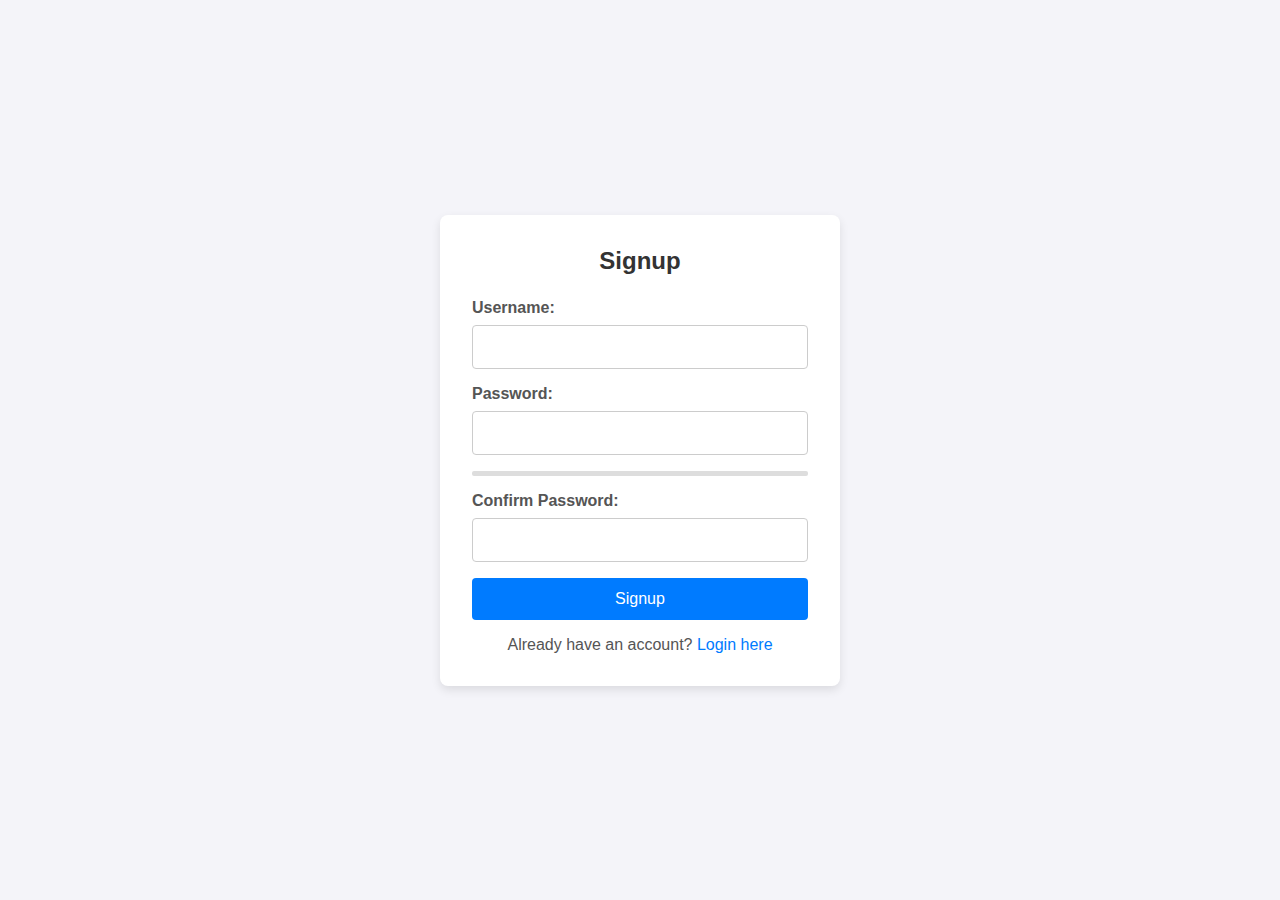
<file: index.html>
<!-- SecureConnect Signup Page -->
<!DOCTYPE html>
<html lang="en">
<head>
    <meta charset="UTF-8">
    <meta name="viewport" content="width=device-width, initial-scale=1.0">
    <title>SecureConnect - Signup</title>
    <link rel="stylesheet" href="styles.css">
    <script src="script.js" defer></script>
</head>
<body>
    <div class="container">
        <h2>Signup</h2>
        <form id="signupForm" action="signup.php" method="POST">
            <label for="username">Username:</label>
            <input type="text" id="username" name="username" required>
            <small class="error" id="usernameError"></small>

            <label for="password">Password:</label>
            <input type="password" id="password" name="password" required>
            <small class="error" id="passwordError"></small>
            <div id="passwordStrength"></div>

            <label for="confirmPassword">Confirm Password:</label>
            <input type="password" id="confirmPassword" name="confirmPassword" required>
            <small class="error" id="confirmPasswordError"></small>

            <button type="submit">Signup</button>
        </form>
        <p>Already have an account? <a href="login.html">Login here</a></p>
    </div>
</body>
</html>
</file>
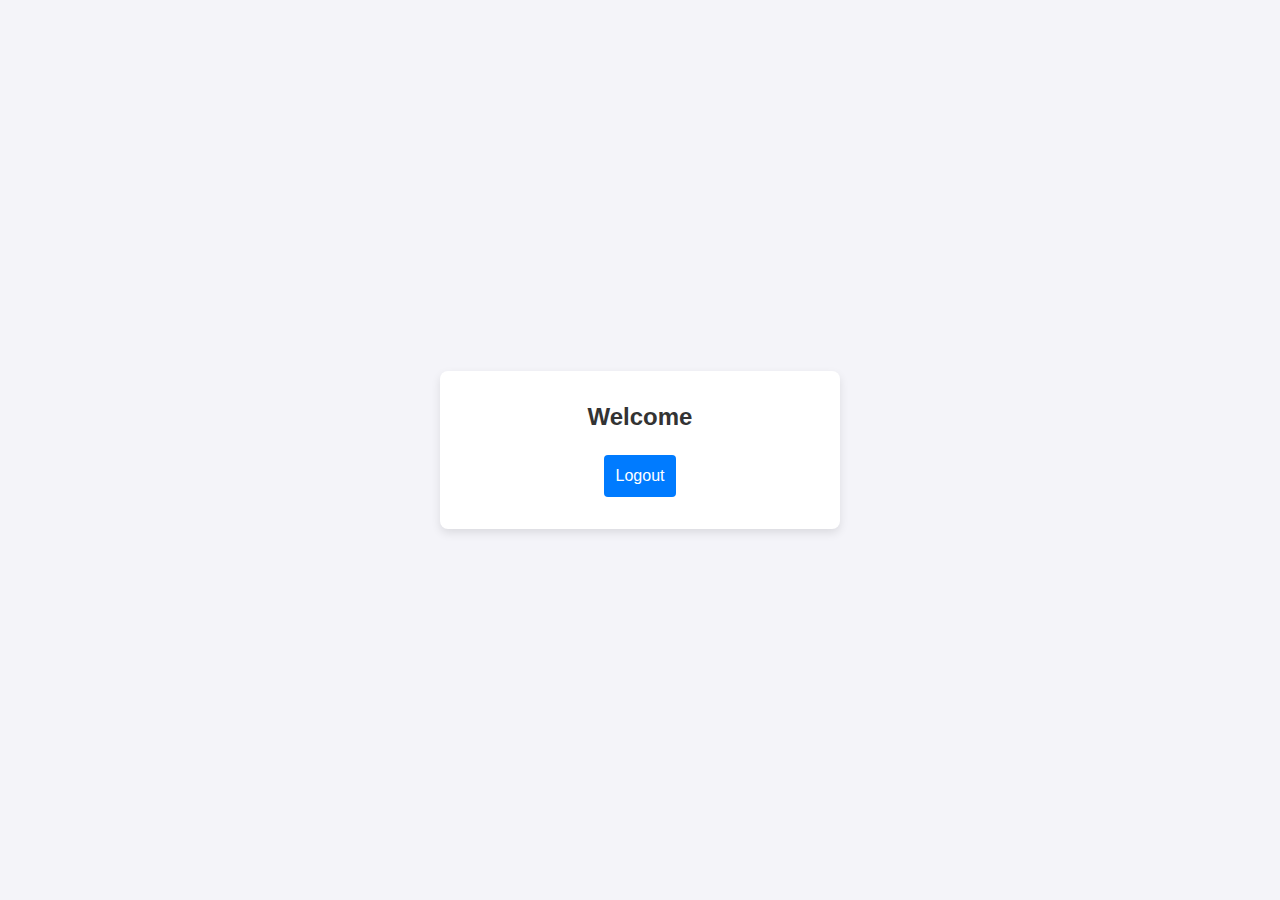
<file: landing.html>
<!-- SecureConnect Landing Page -->
<!DOCTYPE html>
<html lang="en">
<head>
    <meta charset="UTF-8">
    <meta name="viewport" content="width=device-width, initial-scale=1.0">
    <title>Welcome</title>
    <link rel="stylesheet" href="styles.css">
    <script src="script.js" defer></script>
</head>
<body>
    <div class="container">
        <h2>Welcome</h2>
        <p id="welcomeMessage"></p>
        <button onclick="logout()">Logout</button>
    </div>
</body>
</html>
</file>
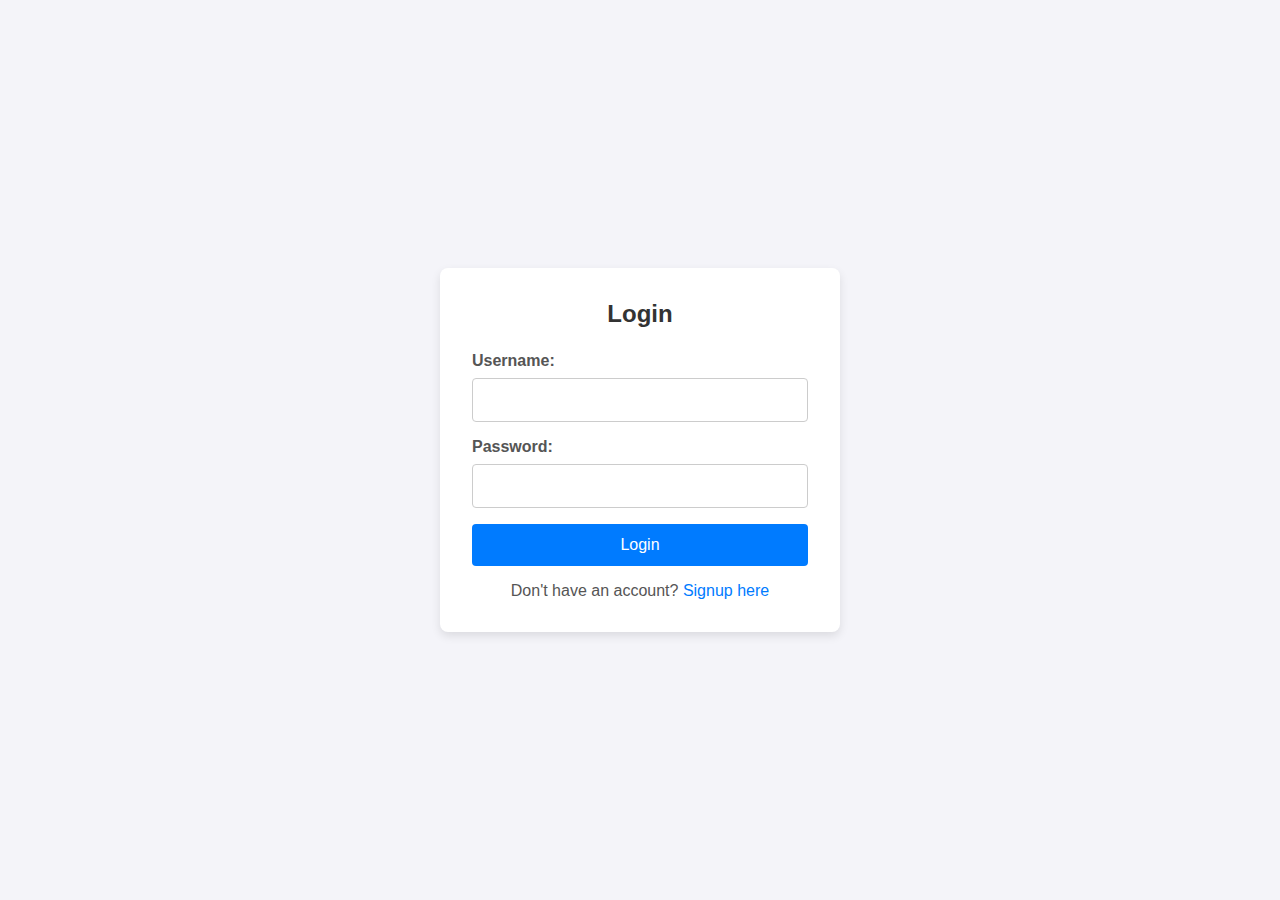
<file: login.html>
<!-- SecureConnect Login Page -->
<!DOCTYPE html>
<html lang="en">
<head>
    <meta charset="UTF-8">
    <meta name="viewport" content="width=device-width, initial-scale=1.0">
    <title>SecureConnect - Login</title>
    <link rel="stylesheet" href="styles.css">
    <script src="script.js" defer></script>
</head>
<body>
    <div class="container">
        <h2>Login</h2>
        <form id="loginForm" action="login.php" method="POST">
            <label for="loginUsername">Username:</label>
            <input type="text" id="loginUsername" name="username" required>
            <small class="error" id="loginUsernameError"></small>

            <label for="loginPassword">Password:</label>
            <input type="password" id="loginPassword" name="password" required>
            <small class="error" id="loginPasswordError"></small>

            <button type="submit">Login</button>
        </form>
        <p>Don't have an account? <a href="signup.html">Signup here</a></p>
    </div>
</body>
</html>
</file>
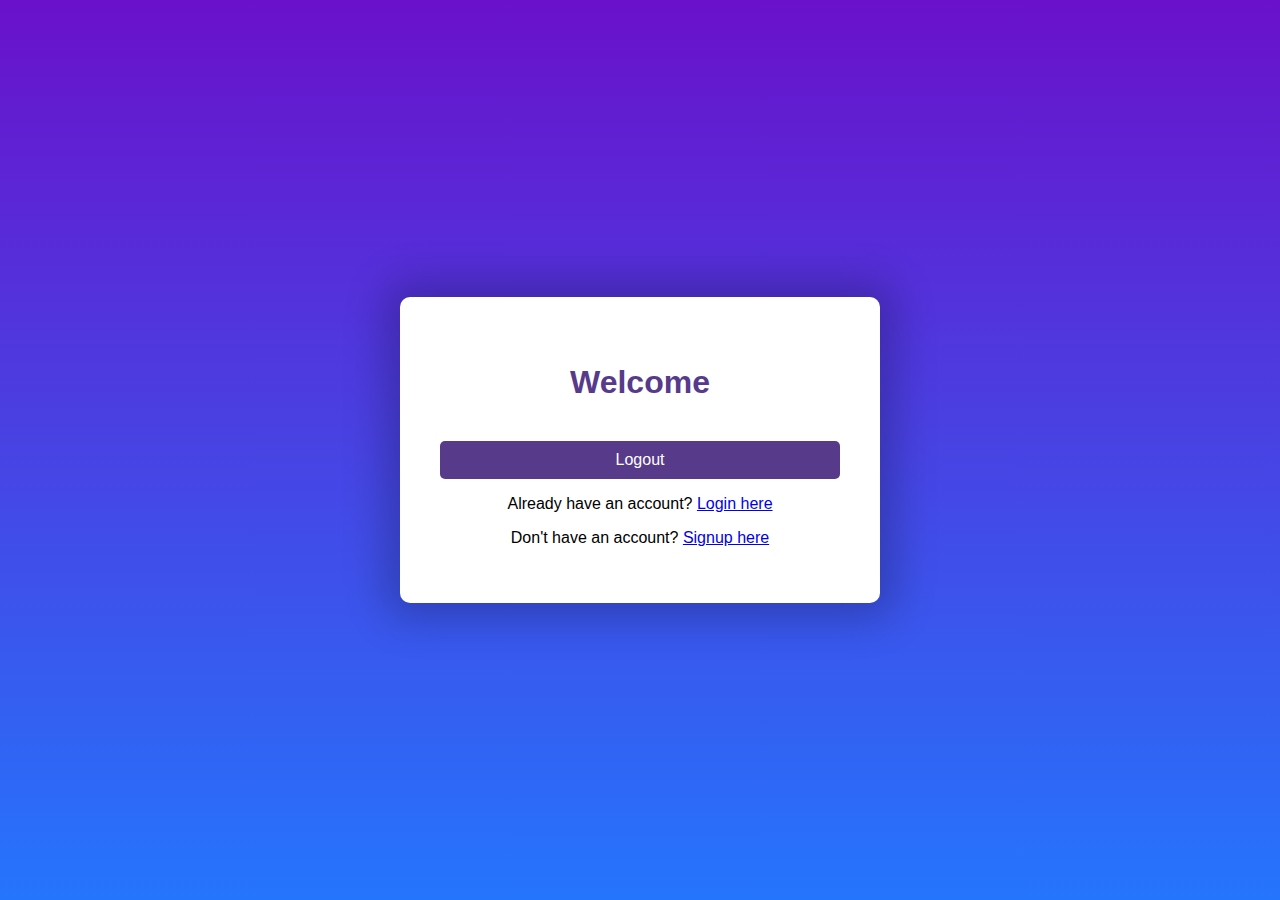
<file: frontend/landing.html>
<!-- SecureConnect Landing Page -->
<!DOCTYPE html>
<html lang="en">
<head>
    <meta charset="UTF-8">
    <meta name="viewport" content="width=device-width, initial-scale=1.0">
    <title>Welcome</title>
    <link rel="stylesheet" href="styles.css">
    <script src="script.js" defer></script>
</head>
<body>
    <div class="container">
        <h2>Welcome</h2>
        <p id="welcomeMessage"></p>
        <button onclick="logout()">Logout</button>
        <p>Already have an account? <a href="../frontend/login.html">Login here</a></p>
        <p>Don't have an account? <a href="../frontend/index.html">Signup here</a></p>
    </div>
</body>
</html>
</file>
<file: styles.css>
/* General Styles */
* {
    margin: 0;
    padding: 0;
    box-sizing: border-box;
    font-family: Arial, sans-serif;
}

body {
    background-color: #f4f4f9;
    display: flex;
    justify-content: center;
    align-items: center;
    height: 100vh;
    margin: 0;
}

.container {
    background-color: #ffffff;
    padding: 2rem;
    border-radius: 8px;
    box-shadow: 0 4px 10px rgba(0, 0, 0, 0.1);
    width: 100%;
    max-width: 400px;
    text-align: center;
}

h2 {
    margin-bottom: 1.5rem;
    color: #333;
}

form {
    display: flex;
    flex-direction: column;
}

label {
    margin-bottom: 0.5rem;
    font-weight: bold;
    color: #555;
    text-align: left;
}

input {
    padding: 0.75rem;
    margin-bottom: 1rem;
    border: 1px solid #ccc;
    border-radius: 4px;
    font-size: 1rem;
    outline: none;
}

input:focus {
    border-color: #007bff;
    box-shadow: 0 0 5px rgba(0, 123, 255, 0.5);
}

button {
    padding: 0.75rem;
    background-color: #007bff;
    color: #fff;
    border: none;
    border-radius: 4px;
    font-size: 1rem;
    cursor: pointer;
    transition: background-color 0.3s ease;
}

button:hover {
    background-color: #0056b3;
}

p {
    margin-top: 1rem;
    color: #555;
}

a {
    color: #007bff;
    text-decoration: none;
}

a:hover {
    text-decoration: underline;
}

/* Error Messages */
.error {
    color: #dc3545;
    font-size: 0.875rem;
    margin-top: -0.5rem;
    margin-bottom: 1rem;
    text-align: left;
    display: none;
}

/* Password Strength Indicator */
#passwordStrength {
    height: 5px;
    background-color: #ddd;
    border-radius: 2px;
    margin-bottom: 1rem;
    overflow: hidden;
}

#passwordStrength div {
    height: 100%;
    width: 0;
    background-color: #28a745;
    transition: width 0.3s ease;
}

/* Responsive Design */
@media (max-width: 480px) {
    .container {
        padding: 1rem;
    }

    h2 {
        font-size: 1.5rem;
    }

    input, button {
        font-size: 0.875rem;
    }
}
</file>
<file: frontend/styles.css>
/* General Styles */
body {
    margin: 0;
    padding: 0;
    display: flex;
    justify-content: center;
    align-items: center;
    min-height: 100vh;
    font-family: 'Inter UI', sans-serif;
    background: linear-gradient(to bottom, #6a11cb, #2575fc); /* Purple gradient background */
    transition: opacity 0.5s ease;
}

.container {
    background: white;
    padding: 40px;
    border-radius: 10px;
    box-shadow: 0px 0px 40px 16px rgba(0, 0, 0, 0.22);
    width: 400px;
    text-align: center;
    position: relative;
    overflow: hidden;
    animation: fadeIn 1s ease-in-out; /* Fade-in animation */
}

h2 {
    font-size: 2em;
    margin-bottom: 20px;
    color: #573b8a;
}

input {
    width: 100%;
    padding: 10px;
    margin: 10px 0;
    border: none;
    border-bottom: 2px solid #ccc;
    outline: none;
    font-size: 16px;
    transition: border-bottom-color 0.3s ease;
}

input:focus {
    border-bottom-color: #573b8a;
}

button {
    width: 100%;
    padding: 10px;
    margin-top: 20px;
    background: #573b8a;
    color: white;
    border: none;
    border-radius: 5px;
    font-size: 16px;
    cursor: pointer;
    transition: background 0.3s ease;
}

button:hover {
    background: #6d44b8;
}

.toggle-link {
    color: #573b8a;
    text-decoration: none;
    font-weight: bold;
    transition: color 0.3s ease;
}

.toggle-link:hover {
    color: #6d44b8;
}

/* Error Message Styles */
.error {
    color: red;
    font-size: 0.9em;
    display: none;
}

/* Password Strength Indicator */
#passwordStrength {
    height: 10px;
    background-color: #e0e0e0;
    margin-top: 5px;
    border-radius: 5px;
    overflow: hidden;
}

#strengthBar {
    height: 100%;
    width: 0;
    transition: width 0.3s ease, background-color 0.3s ease;
}

/* Fade-in Animation */
@keyframes fadeIn {
    from {
        opacity: 0;
    }
    to {
        opacity: 1;
    }
}
</file>
